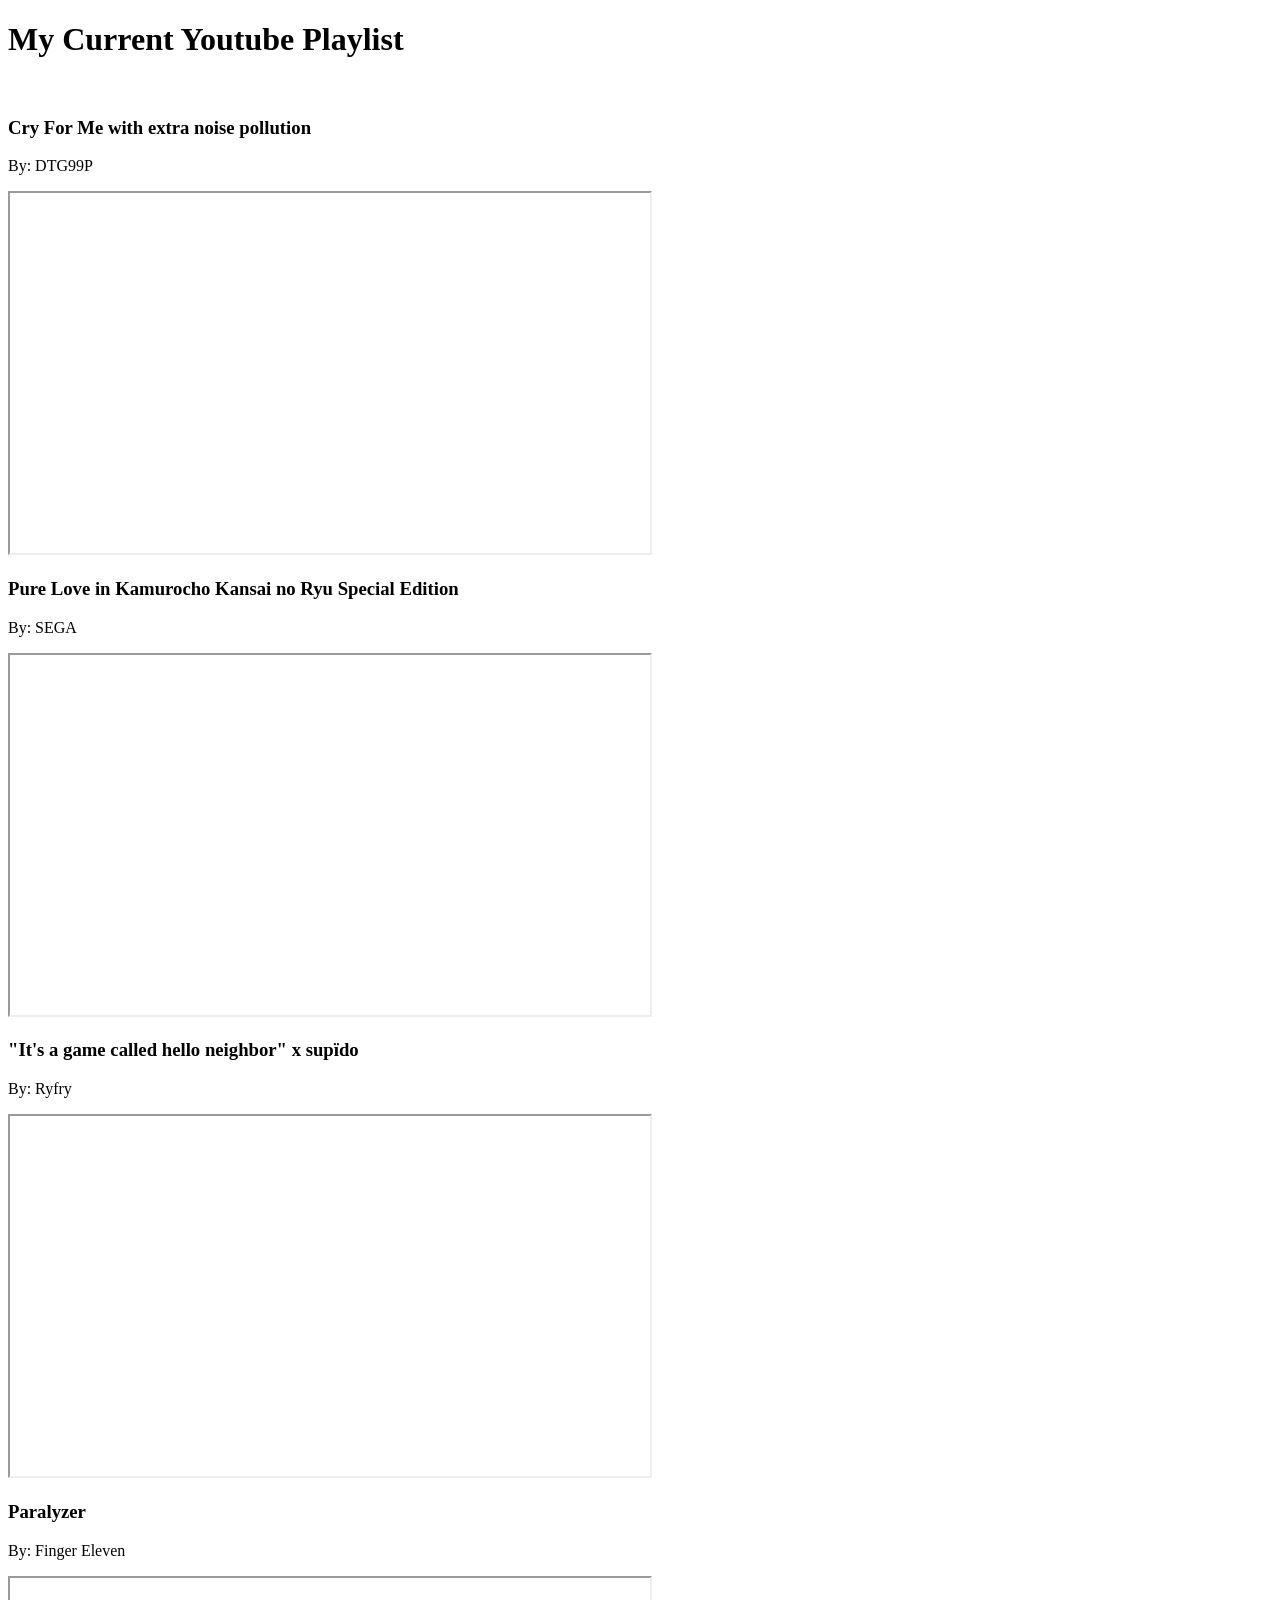
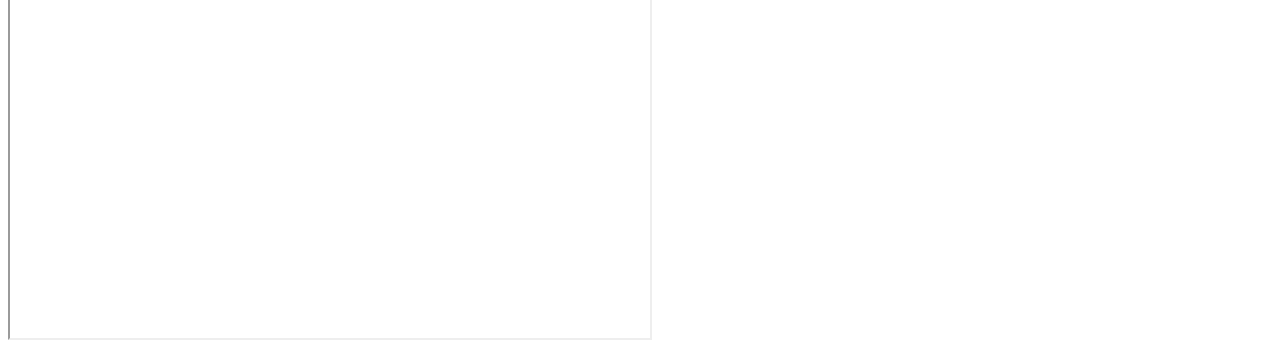
<file: (root)/index.html>
<!doctype html>
<html lang="en">
  <head>
    <meta charset="UTF-8" />
    <meta name="viewport" content="width=device-width, initial-scale=1.0" />
    <title>my first github repo :)</title>
  </head>
  <body>
    <div id="top">
      <h1>My Current Youtube Playlist</h1>
    </div>
    <div id="music">
      <br>
        <h3>Cry For Me with extra noise pollution</h3>
        <p>By: DTG99P</p>
        <iframe src="https://www.youtube.com/embed/Cy2e8qHYxBI" width="640" height="360" allowfullscreen></iframe>

        <h3>Pure Love in Kamurocho Kansai no Ryu Special Edition</h3>
        <p>By: SEGA</p>
        <iframe src="https://www.youtube.com/embed/ffKAVrsEwlE" width="640" height="360" allowfullscreen></iframe>

        <h3>"It's a game called hello neighbor" x supïdo</h3>
        <p>By: Ryfry</p>
        <iframe src="https://www.youtube.com/embed/XuIe5-fE2E0" width="640" height="360" allowfullscreen></iframe>
        
        <h3>Paralyzer</h3>
        <p>By: Finger Eleven</p>
        <iframe src="https://www.youtube.com/embed/ZD3kCxMqjuk" width="640" height="360" allowfullscreen></iframe>
    </div>

  </body>
</html>
</file>
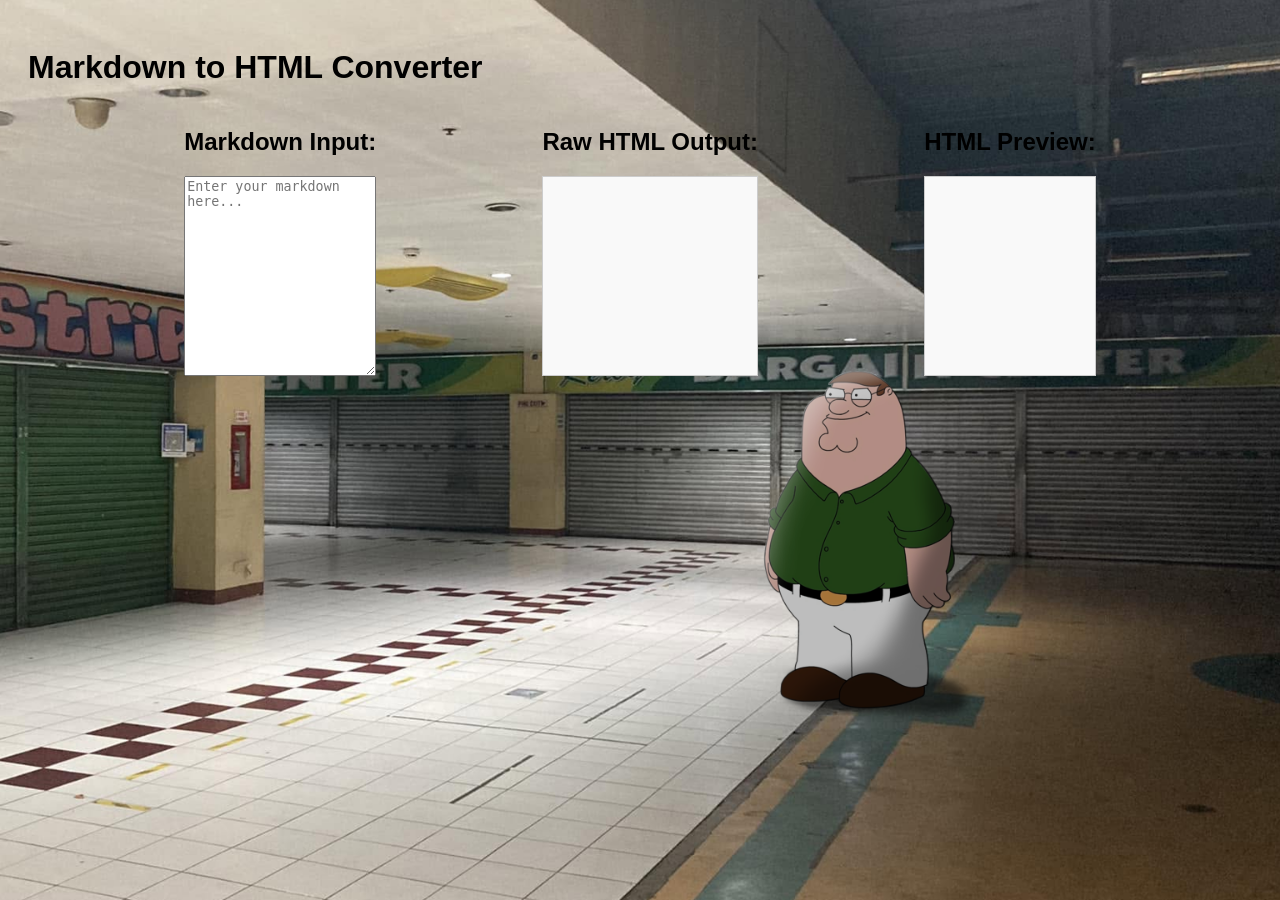
<file: Activities/Midterms/MarkdownConverter/index.html>
<!DOCTYPE html>
<html lang="en">

<head>
    <meta charset="UTF-8">
    <meta name="viewport" content="width=device-width, initial-scale=1.0">
    <title>Markdown to HTML Converter</title>
    <link rel="stylesheet" href="styles.css">
</head>

<body>
    <h1>Markdown to HTML Converter</h1>
    <div id="container">
        <div class="container">
            <h2>Markdown Input:</h2>
            <textarea id="markdown-input" placeholder="Enter your markdown here..."></textarea>
        </div>
        <div class="container">
            <h2>Raw HTML Output:</h2>
            <div id="html-output"></div>
        </div>
        <div class="container">
            <h2>HTML Preview:</h2>
            <div id="preview"></div>
        </div>
    </div>
</body>

<script src = "script.js"></script>
</html>
</file>
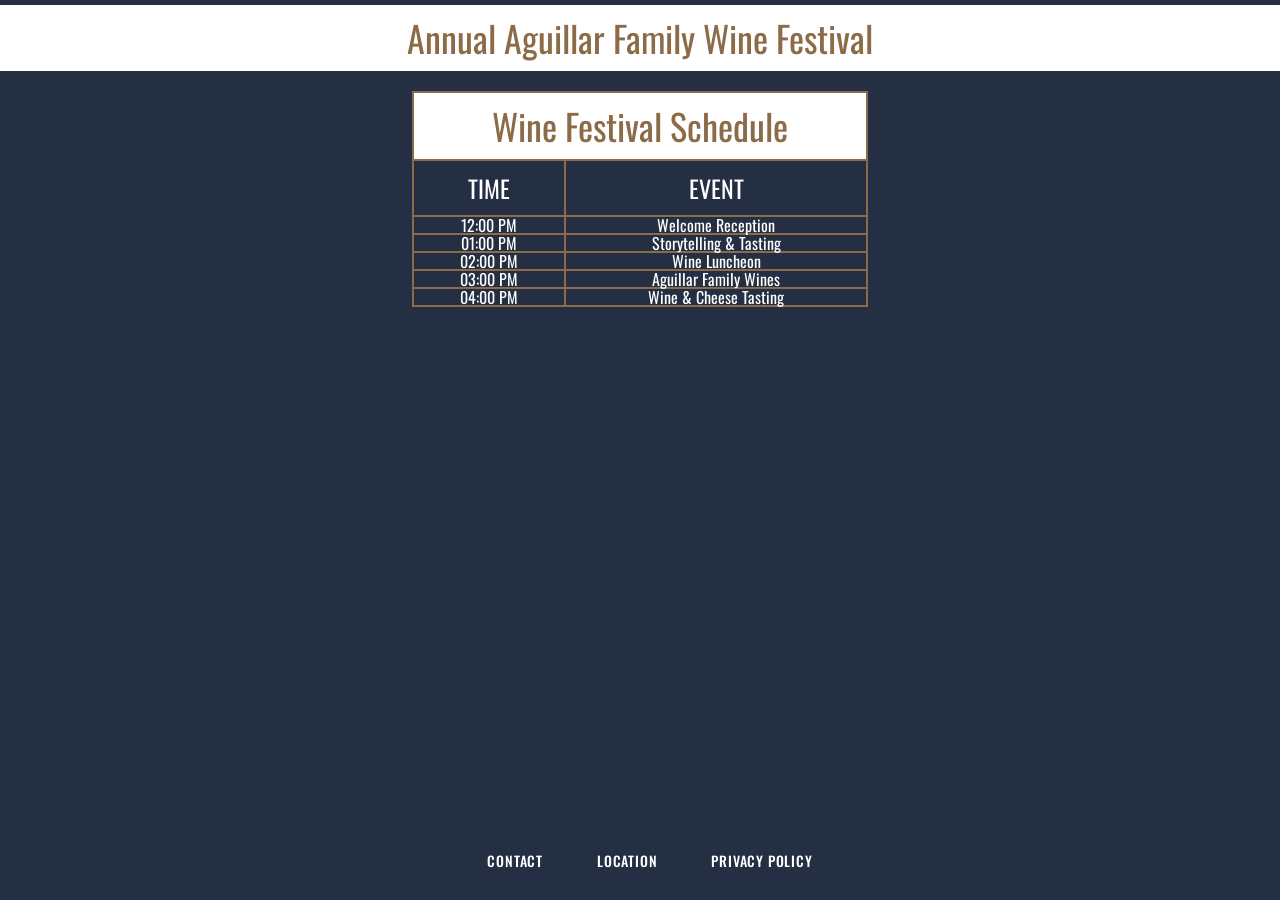
<file: Activities/Prelims/WineFestival/index.html>
<!DOCTYPE html>
<html>

<head>
  <meta charset="utf-8">
  <title>Aguillar Family Wine Festival</title>
  <link rel="stylesheet" type="text/css" href="reset.css" />
  <link rel="stylesheet" type="text/css" href="style.css" />
  <link href="https://fonts.googleapis.com/css?family=Oswald" rel="stylesheet">
</head>

<body>
  <header>
    <h1>Annual Aguillar Family Wine Festival</h1>
  </header>
  
  <div class="container">
    <table>
      <thead>
        <tr>
          <th colspan="2">
          <h1>Wine Festival Schedule</h1>
          </th>
        </tr>
      <tr>
        <th>
          <h2>Time</h2>
        </th>
        <th>
          <h2>Event</h2>
        </th>
      </tr>
      </thead>
      <tbody>
        <tr>
          <td class="left">12:00 PM</td>
          <td>Welcome Reception</td>
        </tr>
        <tr>
          <td class="left">01:00 PM</td>
          <td>Storytelling & Tasting</td>
        </tr>
        <tr>
          <td class="left">02:00 PM</td>
          <td>Wine Luncheon</td>
        </tr>
        <tr>
          <td class="left">03:00 PM</td>
          <td>Aguillar Family Wines</td>
        </tr>
        <tr>
          <td class="left">04:00 PM</td>
          <td>Wine & Cheese Tasting</td>
        </tr>
      </tbody>
    </table>
  </div>
  
  <footer>
    <h3>Contact</h3>
    <h3>Location</h3>
    <h3>Privacy Policy</h3>
  </footer>
</body>

</html>
</file>
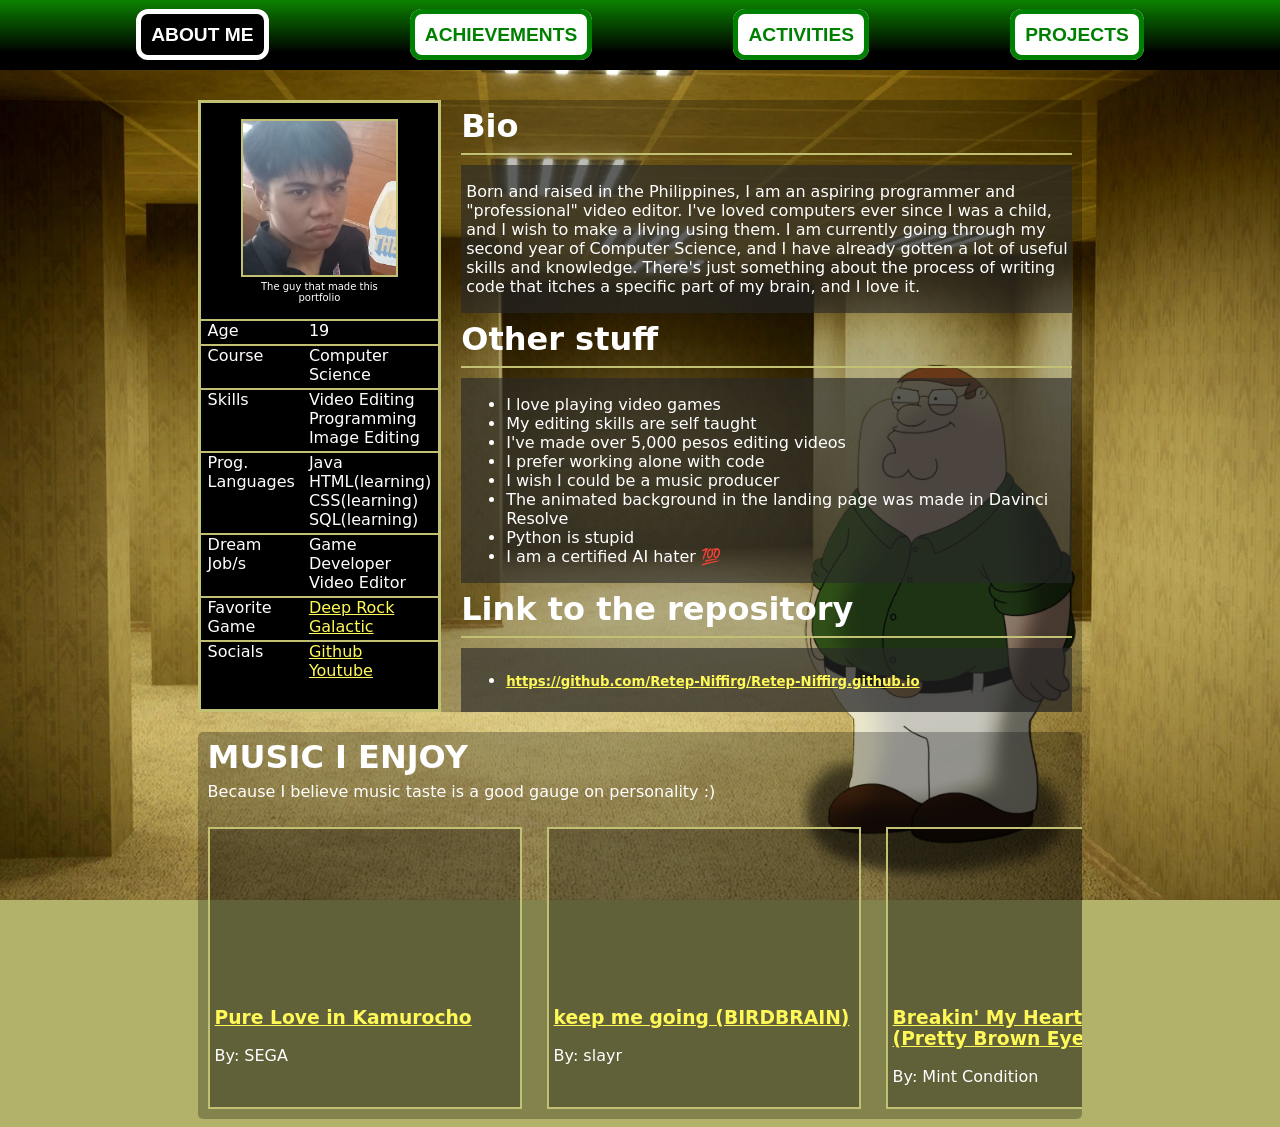
<file: assets/pages/About-Me.html>
<!doctype html>
<html lang="en">

  <head>
    <meta charset="UTF-8" />
    <meta name="viewport" content="width=device-width, initial-scale=1.0"/>
    <title>Retep's About Me</title>
    <link rel="stylesheet" type="text/css" href="/assets/css/about-me.css"/>
    <link rel="stylesheet" type="text/css" href="/assets/css/topbar-style.css"/>
    <link rel="icon" href="/assets/images/davinki.ico"/>
  </head>

  <body>
    <nav class = "topbar"> 

      <div class = "topbar-button topbar-current">
        <a href = "/assets/pages/About-Me.html">About Me</a>
      </div>

      <div class = "topbar-button">
        <a href = "/assets/pages/Achievements.html">Achievements</a>
      </div>

      <div class = "topbar-button">
        <a href = "/assets/pages/Activities.html">Activities</a>
      </div>

      <div class = "topbar-button">
        <a href = "/assets/pages/Projects.html">Projects</a>
      </div>

    </nav>

    <main>
      <aside class = "info-panel">
        <figure>
          <img src = "/assets/images/ProfilePhoto.jpg" height = "500" width = "500"></img>
          <figcaption class = "white-font center small">The guy that made this portfolio</figcaption>
        </figure>
        <table class = "white-font">
          <tr>
            <td>Age</td>
            <td>19</td>
          </tr>
          <tr>
            <td>Course</td>
            <td>Computer Science</td>
          </tr>
          <tr>
            <td>Skills</td>
            <td>Video Editing<br>Programming<br>Image Editing<br></td>
          </tr>
          <tr>
            <td>Prog. Languages</td>
            <td>Java<br>HTML(learning)<br>CSS(learning)<br>SQL(learning)</td>
          </tr>
          <tr>
            <td>Dream Job/s</td>
            <td>Game Developer<br>Video Editor</td>
          </tr>
          <tr>
            <td>Favorite Game</td>
            <td><a href = "https://store.steampowered.com/app/548430/Deep_Rock_Galactic/" target = "_blank">Deep Rock Galactic</a></td>
          </tr>
          <tr>
            <td>Socials</td>
            <td><a href = "https://github.com/Retep-Niffirg" target = "_blank">Github</a><br><a href = "https://www.youtube.com/@theuglydumbird" target = "_blank">Youtube</a></td>
          </tr>
        </table>
      </aside>

      <content class = "content white-font">
      <header>
        <h1>Bio</h1>
      </header>
        <section>
          <p>Born and raised in the Philippines, I am an aspiring programmer and "professional" video editor. 
            I've loved computers ever since I was a child, and I wish to make a living using them.
            I am currently going through my second year of Computer Science, and I have already gotten a lot
            of useful skills and knowledge. There's just something about the process of writing code that itches a specific
            part of my brain, and I love it.
          </p>
        </section>

      <header>
        <h1>Other stuff</h1>
      </header>
      <section>
        <ul>
          <li>I love playing video games</li>
          <li>My editing skills are self taught</li>
          <li>I've made over 5,000 pesos editing videos</li>
          <li>I prefer working alone with code</li>
          <li>I wish I could be a music producer</li>
          <li>The animated background in the landing page was made in Davinci Resolve</li>
          <li>Python is stupid</li>
          <li>I am a certified AI hater 💯</li>
        </ul>
      </section>
      
      <header>
        <h1>Link to the repository</h1>
      </header>
      <section>
        <ul>
          <li>
            <h5><a href = "https://github.com/Retep-Niffirg/Retep-Niffirg.github.io" target="_blank">https://github.com/Retep-Niffirg/Retep-Niffirg.github.io</a></h5>
          </li>
        </ul>
      </section>

      </content>

    </main>
    <footer>

      <header class = "white-font">
        <h1>MUSIC I ENJOY</h1>
        <p>Because I believe music taste is a good gauge on personality :)</p>
      </header>

      <div class = "white-font music-container">

        <div>
          <iframe src="https://www.youtube.com/embed/vKItddlXJys" width="1920" height="1080" frameborder="0" allowfullscreen></iframe>
          <h3><a href = "https://youtube.com/watch?v=vKItddlXJys" target = "_blank">Pure Love in Kamurocho</a></h3>
          <p>By: SEGA</p>
        </div>
        <div>
          <iframe src="https://www.youtube.com/embed/V4HdD2Fu_64" width="1920" height="1080" frameborder="0" allowfullscreen></iframe>
          <h3><a href = "https://youtube.com/watch?v=V4HdD2Fu_64" target = "_blank">keep me going (BIRDBRAIN)</a></h3>
          <p>By: slayr</p>
        </div>
        <div>
          <iframe src="https://www.youtube.com/embed/3Gt0bq58in0" width="1920" height="1080" frameborder="0" allowfullscreen></iframe>
          <h3><a href = "https://youtube.com/watch?v=3Gt0bq58in0" target = "_blank">Breakin' My Heart<br>(Pretty Brown Eyes)</a></h3>
          <p>By: Mint Condition</p>
        </div>
        <div>
          <iframe src="https://www.youtube.com/embed/n7GTXhs78B0" width="1920" height="1080" frameborder="0" allowfullscreen></iframe>
          <h3><a href = "https://youtube.com/watch?v=n7GTXhs78B0" target = "_blank">I Write Sins Not Tragedies Vs Big Poppa</a></h3>
          <p>By: @prodbyayoj</p>
        </div>
        <div>
          <iframe src="https://www.youtube.com/embed/eICijnr1k_I" width="1920" height="1080" frameborder="0" allowfullscreen></iframe>
          <h3><a href = "https://youtube.com/watch?v=eICijnr1k_I" target = "_blank">Devil Trigger</a></h3>
          <p>By: Casey Edwards</p>
        </div>
        <div>
          <iframe src="https://www.youtube.com/embed/6CWK9O6pE6I" width="1920" height="1080" frameborder="0" allowfullscreen></iframe>
          <h3><a href = "https://youtube.com/watch?v=6CWK9O6pE6I" target = "_blank">[Mashup] Jackpot For Me! - <br>GameboyJones (Ft. Ironmouse)</a></h3>
          <p>By: @Musty_Boi</p>
        </div>
        <div>
          <iframe src="https://www.youtube.com/embed/QAMBbfL9D2s" width="1920" height="1080" frameborder="0" allowfullscreen></iframe>
          <h3><a href = "https://youtube.com/watch?v=QAMBbfL9D2s" target = "_blank">Keep Cold</a></h3>
          <p>By: Numcha</p>
        </div>
        <div>
          <iframe src="https://www.youtube.com/embed/tVKgDbElMEc" width="1920" height="1080" frameborder="0" allowfullscreen></iframe>
          <h3><a href = "https://youtube.com/watch?v=tVKgDbElMEc" target = "_blank">Chinatown Blues - Neuro & Vedal<br>(Official Cover Video)</a></h3>
          <p>By: Neuro-Sama</p>
        </div>
        <div>
          <iframe src="https://www.youtube.com/embed/aBTAXo-6g9w" width="1920" height="1080" frameborder="0" allowfullscreen></iframe>
          <h3><a href = "https://youtube.com/watch?v=aBTAXo-6g9w" target = "_blank">Lemonade (feat. NAV)</a></h3>
          <p>By: Internet Money, Gunna and Don Toliver</p>
        </div>

      </div>

    </footer>

  </body>
</html>
</file>
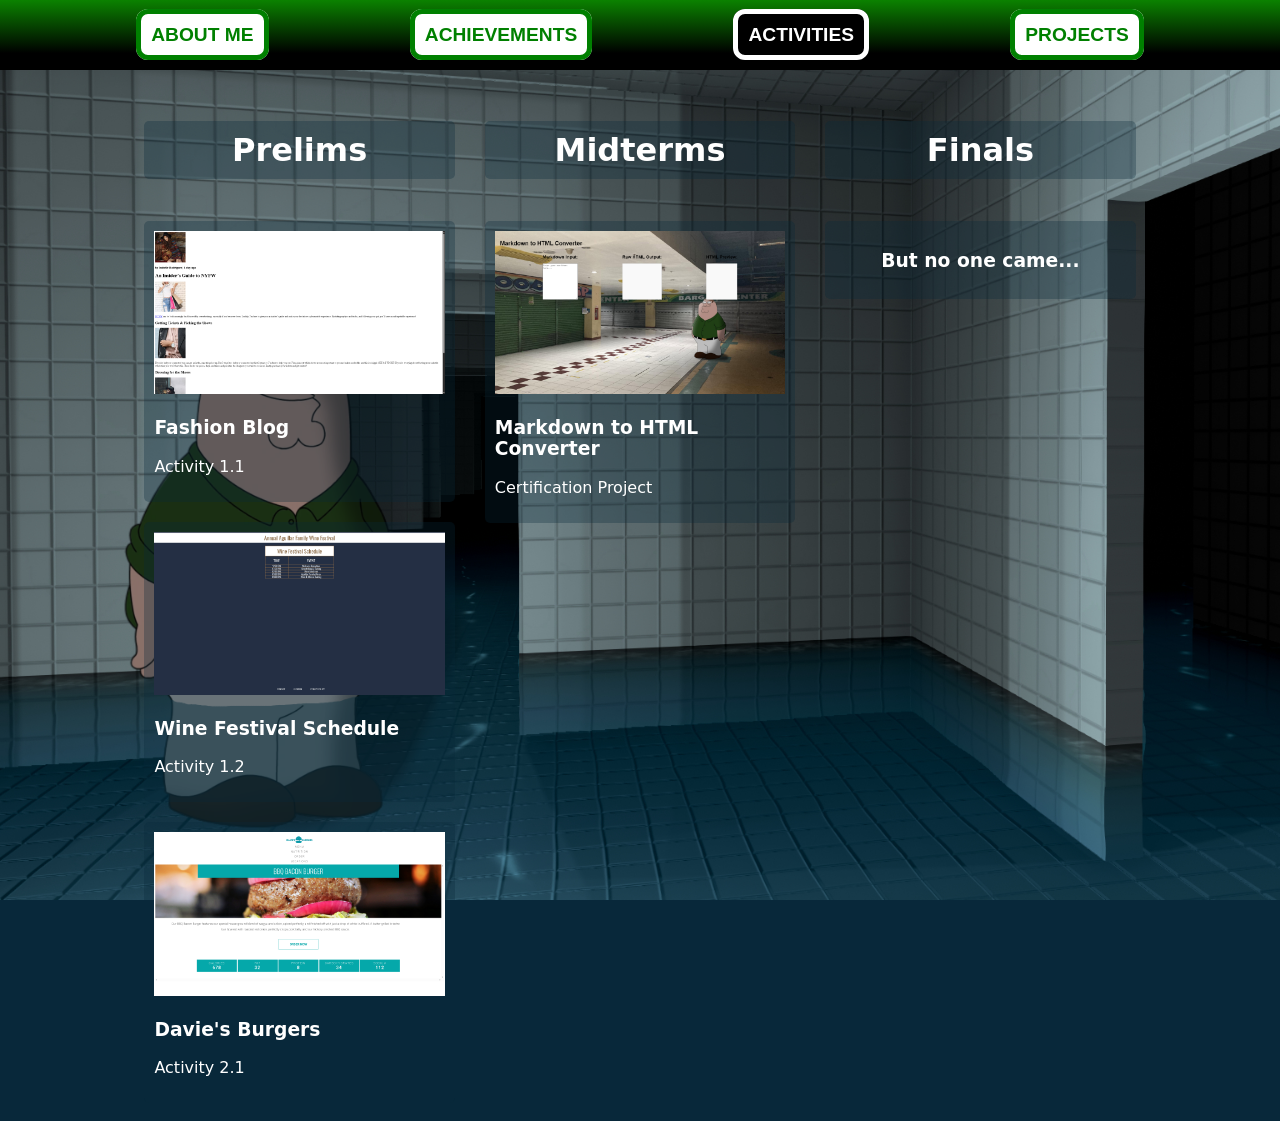
<file: assets/pages/Activities.html>
<!DOCTYPE html>
<html lang="en">
<head>
    <meta charset="UTF-8">
    <meta name="viewport" content="width=device-width, initial-scale=1.0">
    <title>Retep's Activities</title>
    <link rel="stylesheet" type="text/css" href="/assets/css/activities.css"/>
    <link rel="stylesheet" type="text/css" href="/assets/css/topbar-style.css"/>
    <link rel="icon" href="/assets/images/davinki.ico"/>
</head>

<body>
  <nav class = "topbar"> 

    <div class = "topbar-button">
      <a href = "/assets/pages/About-Me.html">About Me</a>
    </div>

    <div class = "topbar-button">
      <a href = "/assets/pages/Achievements.html">Achievements</a>
    </div>

    <div class = "topbar-button topbar-current">
      <a href = "/assets/pages/Activities.html">Activities</a>
    </div>

    <div class = "topbar-button">
      <a href = "/assets/pages/Projects.html">Projects</a>
    </div>

  </nav>

    <div id="activities">

      <div class = "column">
        <h1 class = "center">Prelims</h1>
        <div>
          <a href = "/Activities/Prelims/FashionBlog/index.html" target = "_blank"><img src = "/Activities/Prelims/FashionBlog/FashionBlog.webp" height="1920" width="1080"/></a>
          <h3>Fashion Blog</h3>
          <p>Activity 1.1</p>
        </div>
        <div>
          <a href = "/Activities/Prelims/WineFestival/index.html" target = "_blank"><img src = "/Activities/Prelims/WineFestival/WineFestival.webp" height="1920" width="1080"/></a>
          <h3>Wine Festival Schedule</h3>
          <p>Activity 1.2</p>
        </div>
        <div>
          <a href = "/Activities/Prelims/DaviesBurger/index.html" target = "_blank"><img src = "/Activities/Prelims/DaviesBurger/DaviesBurger.webp" height="1920" width="1080"/></a>
          <h3>Davie's Burgers</h3>
          <p>Activity 2.1</p>
        </div>
      </div>

      <div class = "column">
        <h1 class = "center">Midterms</h1>
        <div>
          <a href = "/Activities/Midterms/MarkdownConverter/index.html" target = "_blank"><img src = "/Activities/Midterms/MarkdownConverter/MarkdownConverter.webp" height="1920" width="1080"/></a>
          <h3>Markdown to HTML Converter</h3>
          <p>Certification Project</p>
        </div>
      </div>

      <div class = "column">
        <h1 class = "center">Finals</h1>
        <div>
          <h3 class = "center">But no one came...</h3>
        </div>
      </div>

    </div>
</body>

</html>
</file>
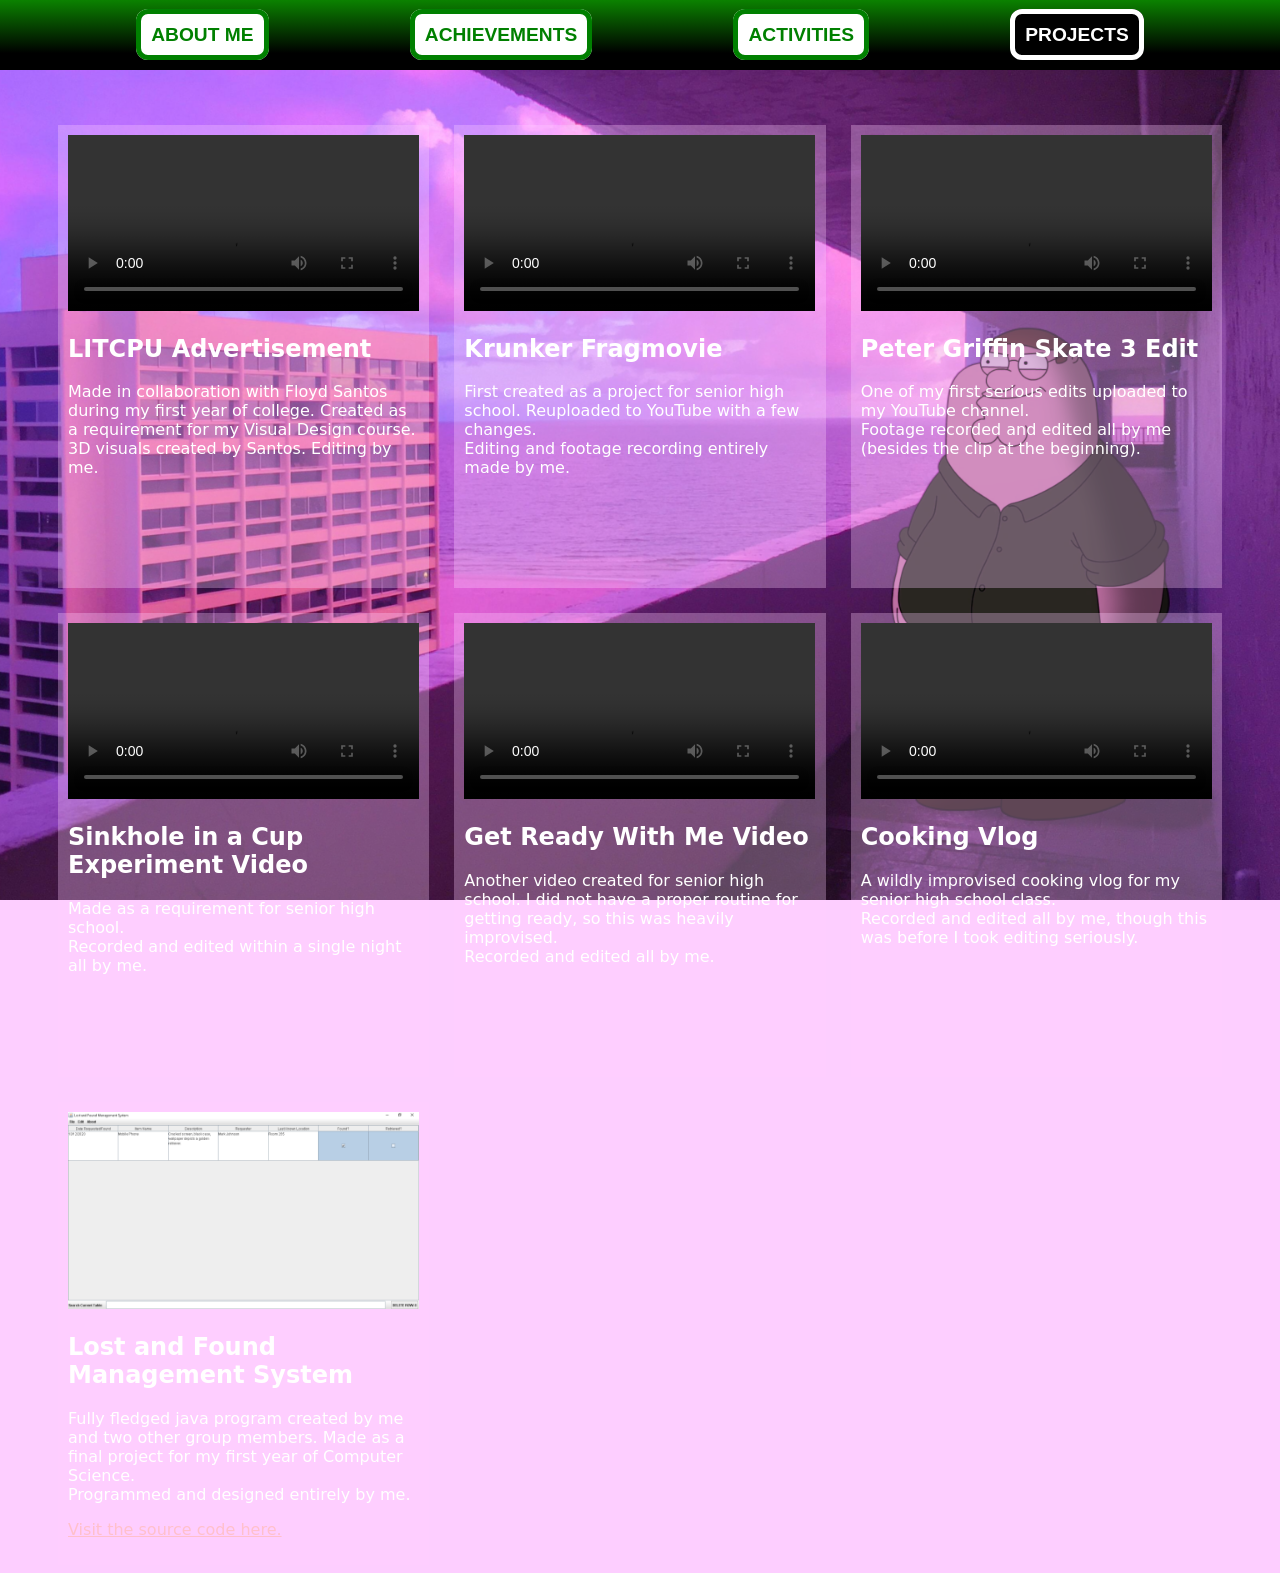
<file: assets/pages/Projects.html>
<!DOCTYPE html>
<html lang="en">
<head>
    <meta charset="UTF-8">
    <meta name="viewport" content="width=device-width, initial-scale=1.0">
    <title>Retep's Projetcs</title>
    <link rel="stylesheet" type="text/css" href="/assets/css/projects.css"/>
    <link rel="stylesheet" type="text/css" href="/assets/css/topbar-style.css"/>
    <link rel="icon" href="/assets/images/davinki.ico"/>
</head>
<body>
  <nav class = "topbar"> 

    <div class = "topbar-button">
      <a href = "/assets/pages/About-Me.html">About Me</a>
    </div>

    <div class = "topbar-button">
      <a href = "/assets/pages/Achievements.html">Achievements</a>
    </div>

    <div class = "topbar-button">
      <a href = "/assets/pages/Activities.html">Activities</a>
    </div>

    <div class = "topbar-button topbar-current">
      <a href = "/assets/pages/Projects.html">Projects</a>
    </div>

  </nav>

  <div id = "project-grid">
    <div>
      <video src="https://github.com/\retep-niffirg/retep-niffirg.github.io/blob/main/assets/videos/LITCPU Advertisement.mov?raw=true" width="640" height="360" controls controlsList="nodownload" oncontextmenu= "return false;">Get Ready With Me video</video> 
      <h2>LITCPU Advertisement</h2>
      <p>Made in collaboration with Floyd Santos during my first year of college. Created as a requirement for my Visual Design course.<br>3D visuals created by Santos. Editing by me.</p>
    </div>

    <div>
      <video src="https://github.com/\retep-niffirg/retep-niffirg.github.io/blob/main/assets/videos/Krunker Fragmovie.mp4?raw=true" width="640" height="360" controls controlsList="nodownload" oncontextmenu= "return false;">Krunker Fragmovie</video> 
      <h2>Krunker Fragmovie</h2>
      <p>First created as a project for senior high school. Reuploaded to YouTube with a few changes.<br>Editing and footage recording entirely made by me.</p>
    </div>

    <div>
      <video src="https://github.com/\retep-niffirg/retep-niffirg.github.io/blob/main/assets/videos/wicked awesome gopro skate 3 video.mov?raw=true" width="640" height="360" controls controlsList="nodownload" oncontextmenu= "return false;">Peter Griffin Skate 3 Edit</video> 
      <h2>Peter Griffin Skate 3 Edit</h2>
      <p>One of my first serious edits uploaded to my YouTube channel.<br>Footage recorded and edited all by me (besides the clip at the beginning).</p>
    </div>

    <div>
      <video src="https://github.com/\retep-niffirg/retep-niffirg.github.io/blob/main/assets/videos/Sinkhole in a Cup.mp4?raw=true" width="640" height="360" controls controlsList="nodownload" oncontextmenu= "return false;">Sinkhole in a Cup</video> 
      <h2>Sinkhole in a Cup Experiment Video</h2>
      <p>Made as a requirement for senior high school. <br>Recorded and edited within a single night all by me.</p>
    </div>

    <div>
      <video src="https://github.com/\retep-niffirg/retep-niffirg.github.io/blob/main/assets/videos/GRWM.mp4?raw=true" width="640" height="360" controls controlsList="nodownload" oncontextmenu= "return false;">Sinkhole in a Cup</video> 
      <h2>Get Ready With Me Video</h2>
      <p>Another video created for senior high school. I did not have a proper routine for getting ready, so this was heavily improvised.<br>Recorded and edited all by me.</p>
    </div>

    <div>
      <video src="https://github.com/\retep-niffirg/retep-niffirg.github.io/blob/main/assets/videos/Cooking Vlog.mp4?raw=true" width="640" height="360" controls controlsList="nodownload" oncontextmenu= "return false;">Sinkhole in a Cup</video> 
      <h2>Cooking Vlog</h2>
      <p>A wildly improvised cooking vlog for my senior high school class.<br>Recorded and edited all by me, though this was before I took editing seriously.</p>
    </div>
    
    <div>
      <img src="/assets/images/LostAndFound-Screenshot.webp" height = "360" width = "640"/>
      <h2>Lost and Found Management System</h2>
      <p>Fully fledged java program created by me and two other group members. Made as a final project for my first year of Computer Science.<br>Programmed and designed entirely by me.</be></p>
      <p><a href = "https://github.com/Retep-Niffirg/Retep-Niffirg.github.io/blob/main/assets/other/MynameGuadalquiverIranon_FinalProject_CC003.java" target="_blank">Visit the source code here.</a></p>
    </div>
    

  </div>
    
</body>
</html>
</file>
<file: Activities/Midterms/MarkdownConverter/styles.css>
* {
  box-sizing: border-box;
}
body {
  font-family: Arial, sans-serif;
  padding: 20px;
  background-image: url(/Activities/Midterms/MarkdownConverter/markdown-bg.webp);
  background-size: cover;
  background-attachment: fixed;
  background-color: #e4e4e4;
  background-position: right;
}

#markdown-input {
  width: 100%;
  height: 100px;
}
#html-output,
#preview {
  height: 100px;
  display: inline-block;
  width: 100%;
  border: 1px solid #ccc;
  padding: 10px;
  margin: auto;
  white-space: pre-wrap;
  background-color: #f9f9f9;
  overflow: auto;
}
@media (min-width: 600px) {
  #markdown-input,
  #html-output,
  #preview {
    height: 200px;
    margin: 0;
  }
  #container {
    display: flex;
    justify-content: space-evenly;
    gap: 10px;
  }
}
</file>
<file: Activities/Prelims/WineFestival/style.css>
body {
  background-color: #242f44;
  color: white;
    font-family: 'Oswald', sans-serif;
}

header {
  text-align: center;
  margin-top: 5px;
}

h1 {
  font-size: 36px;
  padding: 15px;
  color: #8c6b48;
  background-color: white;
}

h2 {
  font-size: 24px;
  padding: 15px;
  text-transform: uppercase;
}

h3 {
  font-size: 20px;
  padding: 15px;
  text-transform: uppercase;
  text-align: left;
  margin-left: 20px;
  font-weight: 500;
  line-height: 2.7;
  letter-spacing: 0.8px;
}

th {
  border: 2px solid #8c6b48;
}

table {
  text-align: center;
  margin: 20px auto;
}

td {
  border: 2px solid #8c6b48;
  width: 300px;
}

footer {
  margin-top: 50px;
  text-align: center;
  position: fixed;
  width: 100%;
  bottom: 5px;
  background-color: #242f44;
  z-index: 5;
}
footer h3 {
  display: inline-block;
  font-size: 14px;
  background-color: #242f44;
}

.container {
  max-width: 940px;
  margin: 0 auto;
  height: 800px;
}


.left {
  width: 150px;
}
</file>
<file: assets/css/about-me.css>
* {
  font-family: system-ui, -apple-system, BlinkMacSystemFont, 'Segoe UI', Roboto, Oxygen, Ubuntu, Cantarell, 'Open Sans', 'Helvetica Neue', sans-serif;
  box-sizing: border-box;
}

body {
  background-image: url('/assets/images/aboutme-bg.webp');
  background-size: cover;
  background-attachment: fixed;
  background-color: #adac5fec;
  background-position: center;
}

main {
  margin: 100px 15% 0;
  background-color: #00000044;
  display: grid;
  grid-template-columns: 1fr 3fr;
  grid-template-rows: 1fr;
  grid-template-areas: 
  "info-panel content";
  overflow: auto;
  column-gap: 10px;
}

.content {
  grid-area: content;
  display: block;
  overflow-wrap: break-word;
  padding: 0 10px;
  line-height: 10px;
}

.content header{
  border-bottom: 2px solid #c2c072;
  margin: 0 0 10px;
}

.content section {
  background-color: rgba(41, 41, 41, 0.63);
  padding: 1px 0 1px 5px;
  line-height: normal;
}

img{
  width: 100%;
  height: auto;
  border: 2px solid #c2c072;
}

.info-panel {
  grid-area: info-panel;
  border-style: solid;
  border-color: #c2c072;
  background-color: rgb(0, 0, 0);
}

.info-panel table, td{
  padding: 0 7px 4px;
  border-top: 2px solid;
  border-color: #c2c072;
  border-collapse: collapse;
  vertical-align: text-top;
}

.info-panel table {
  width: 100%;
}

.center {
  text-align: center;
  align-items: center;
}

.white-font {
  color: white
}

.small {
  font-size: x-small;
}

.underline {
  text-decoration: underline;
}

footer {
  margin: 20px 15% 0;
  padding: 2px 0 0;
  background-color: #00000044;
  border-radius: 5px;
}

footer header{
  padding: 0 0 0 10px;
  line-height: 5px;
}

footer header p{
  line-height: normal;
}

.music-container {
  display: flex;
  flex-wrap: nowrap;
  padding: 10px;
  overflow: auto;
  gap: 25px;
}

.music-container div {
  border: #c2c072 solid 2px;
  background-color: #00000044;
  padding: 5px;
  flex-shrink: 0;
}

.music-container iframe {
  width: 100%;
  height: auto;
}

a {
  color:#fff958;
}

@media (max-width: 768px) {
  main {
    display: block;
    margin: 100px 5% 25px;
    padding: 10px;
  }

  footer {
    margin: 20px 5% 0;
  }
}
</file>
<file: assets/css/topbar-style.css>
.topbar {
  width: 100%;
  height: 70px;
  z-index: 2;
  top: 0;
  position: fixed;
  left: 0;
  display: flex;
  align-items: center;
  justify-content: space-evenly;
  overflow-x: auto;
  overflow-y: hidden;
  gap: 5px;
  background: linear-gradient(180deg,rgba(11, 130, 0, 1) 0%, rgba(0, 0, 0, 1) 76%);
}


.topbar-button a{
  border-radius: 12px;
  border: solid 5px;
  padding: 10px;
  background-color: white;
  text-decoration: none;
  color: green;
  font-size: larger;
  font-family: Tahoma, Verdana, Segoe, sans-serif;
  text-transform: uppercase;
  font-weight: bolder;
  white-space: nowrap
}

.topbar-button a:hover {
    color: black;
}

.topbar-button a:active {
    background-color: black;
    color: white;
}

.topbar-current a{
    color: white;
    background-color: black;
}

.topbar-current a:hover {
    color: black;
    background-color: green;
}
</file>
<file: assets/css/activities.css>
* {
  font-family: system-ui, -apple-system, BlinkMacSystemFont, 'Segoe UI', Roboto, Oxygen, Ubuntu, Cantarell, 'Open Sans', 'Helvetica Neue', sans-serif;
}

body {
    background-image: url("/assets/images/activities-bg.webp");
    background-size: cover;
    background-attachment: fixed;
    background-color: rgb(8, 40, 58);
    background-position: left;
}

img {
    width: 100%;
    height: auto;
}

#activities {
    display: grid;
    grid-template-columns: repeat(3, 1fr);
    grid-template-rows: auto;
    margin: 100px 10% 0;
    column-gap: 10px;
    color: white;
}

.column {
    border-radius: 5px;
    display: flex;
    flex-direction: column;
    padding: 0 10px 10px;
    row-gap: 20px;
}

.column h1{
    border-radius: 5px;
    background-color:rgba(8, 40, 58, 0.3);
    padding: 10px 0;
}


.column div {
    background-color:rgba(8, 40, 58, 0.3);
    border-radius: 5px;
    padding: 10px;
}

.center {
    text-align: center;
}

a img:hover {
    transform: scale(1.2, 1.2);
}

@media (max-width: 1024px) {
    #activities {
        display: block;
        column-gap: 0;
    }

    a img:hover {
        transform: scale(1, 1);
    }

    .column {
        margin: 0 0 20px;
    }
}
</file>
<file: assets/css/projects.css>
* {
  font-family: system-ui, -apple-system, BlinkMacSystemFont, 'Segoe UI', Roboto, Oxygen, Ubuntu, Cantarell, 'Open Sans', 'Helvetica Neue', sans-serif;
}

body {
    background-image: url("/assets/images/projects-bg.webp");
    background-size: cover;
    background-attachment: fixed;
    background-color: #fdceff;
    background-position: right;
}

video {
  width: 100%;
  height: auto;
}

img {
    width: 100%;
    height: auto;
}

img:hover {
    transform: scale(1.2, 1.2);
}

a {
  color: pink;
}

a:hover {
  color: purple;
}

a:active {
  color: white;
}

#project-grid {
  display: grid;
  grid-template-columns: repeat(3, 1fr);
  grid-template-rows: repeat(3, 1fr);
  gap: 25px;
  margin: 125px 50px 0;
}

#project-grid div {
  padding: 10px;
  background-color: #fdceff4f;
  color: white;
  font-family: Arial, Helvetica, sans-serif;
}

@media (max-width: 1024px) {
  #project-grid {
    display: block;
  }
    
  #project-grid div {
    margin: 25px 0;
  }

  a img:hover {
    transform: scale(1, 1);
  }
}
</file>
